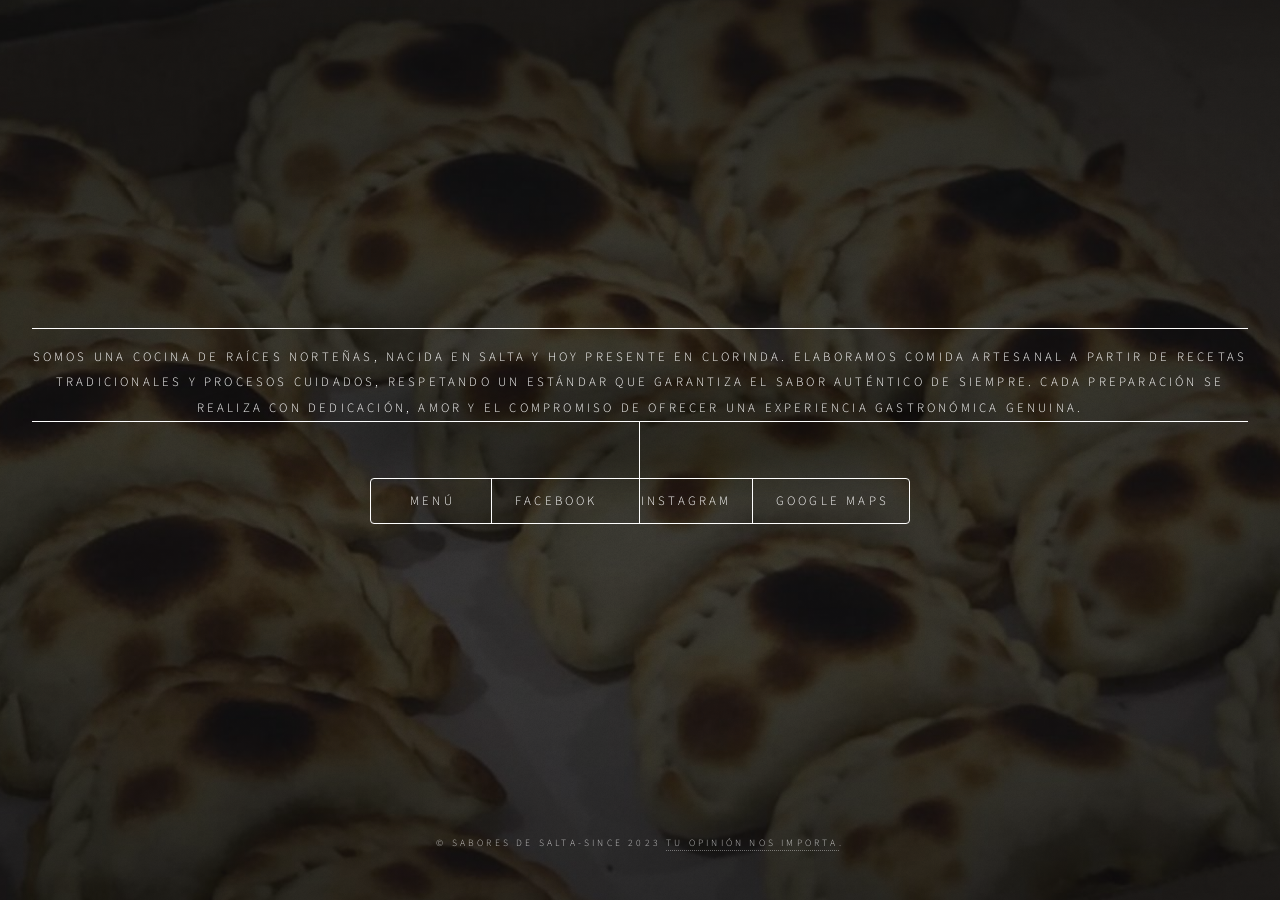
<file: index.html>
<!DOCTYPE HTML>

<html>

<head>
	<title>Sabores de Salta</title>
	<link rel="icon" href="logo.png">
	<meta charset="utf-8" />
	<meta name="viewport" content="width=device-width, initial-scale=1, user-scalable=no" />
	<link rel="stylesheet" href="assets/css/main.css" />
	<noscript>
		<link rel="stylesheet" href="assets/css/noscript.css" />
	</noscript>
	

</head>

<body class="is-preload">

	<!-- Wrapper -->
	<div id="wrapper">

		<!-- Header -->
		<header id="header">
			<!--div class="logo">

				<img class="img" src="/images/logo1.png" alt="">
			</div-->

			<div class="content">
				<div class="inner">
					<h1></h1>
					<p>Somos una cocina de raíces norteñas, nacida en Salta y hoy presente en Clorinda. Elaboramos comida artesanal a partir de recetas tradicionales y procesos cuidados, respetando un estándar que garantiza el sabor auténtico de siempre. Cada preparación se realiza con dedicación, amor y el compromiso de ofrecer una experiencia gastronómica genuina.</p>
				</div>
			</div>
			<nav>
				<ul>
					
					<li><a href="menu/">Menú</a></li>
					<li><a target="_blank" href="https://www.facebook.com/share/1Keb3YxD24/?mibextid=wwXIfr">Facebook</a></li>
					<li><a target="_blank" href="https://www.instagram.com/saboresdesaltaenclo?igsh=MXM5bm1kZDYyMTA4Mw%3D%3D&utm_source=qr"> Instagram</a></li>
					<li><a target="_blank" href="https://maps.app.goo.gl/DLQRybtVczJDeebAA?g_st=ic">Google Maps</a></li>
					<!--<li><a href="#elements">Elements</a></li>-->
				</ul>
			</nav>
		</header>


		<!-- Footer -->
		<footer id="footer">
			<p class="copyright">&copy; Sabores de Salta-Since 2023 <a href="https://wa.me/5493875841496">Tu opinión nos importa</a>.</p>
		</footer>

	</div>

	<!-- BG -->
	<div id="bg"></div>

	<!-- Scripts -->
	<script src="assets/js/jquery.min.js"></script>
	<script src="assets/js/browser.min.js"></script>
	<script src="assets/js/breakpoints.min.js"></script>
	<script src="assets/js/util.js"></script>
	<script src="assets/js/main.js"></script>

</body>

</html>
</file>
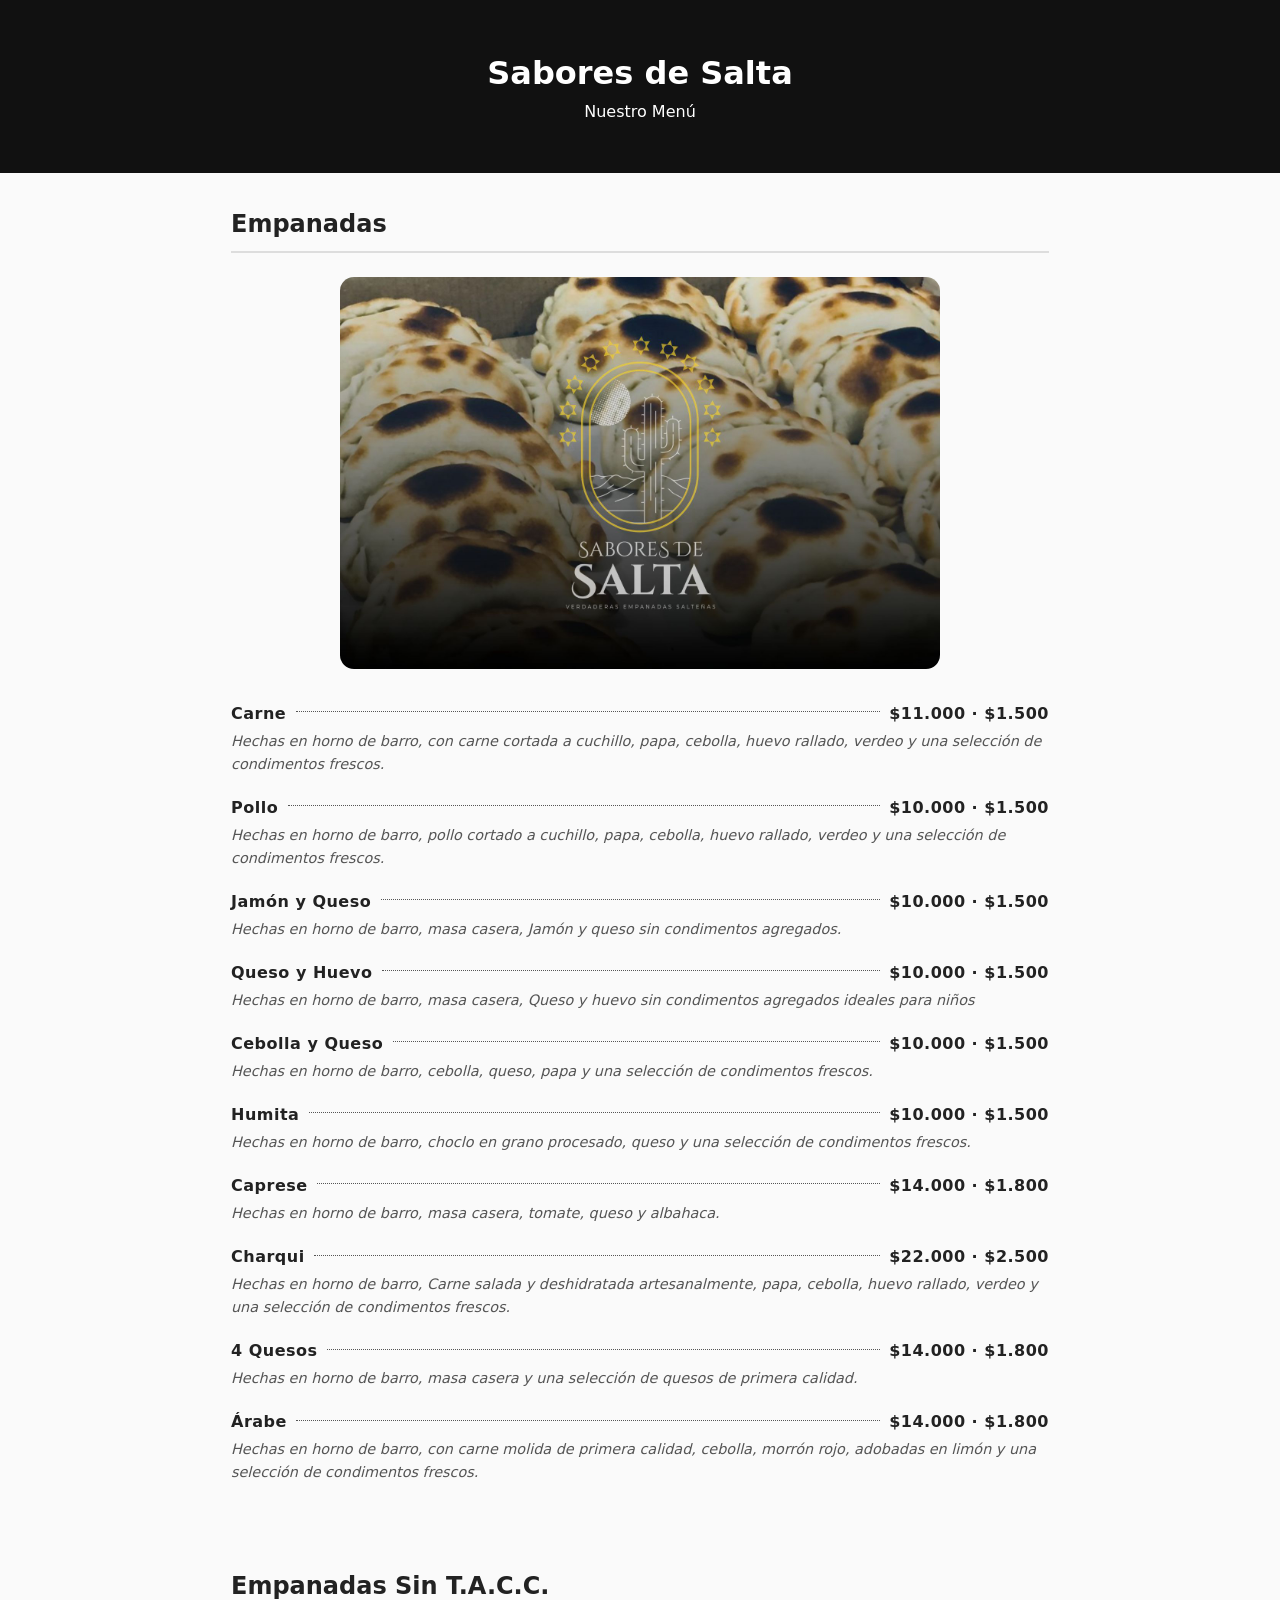
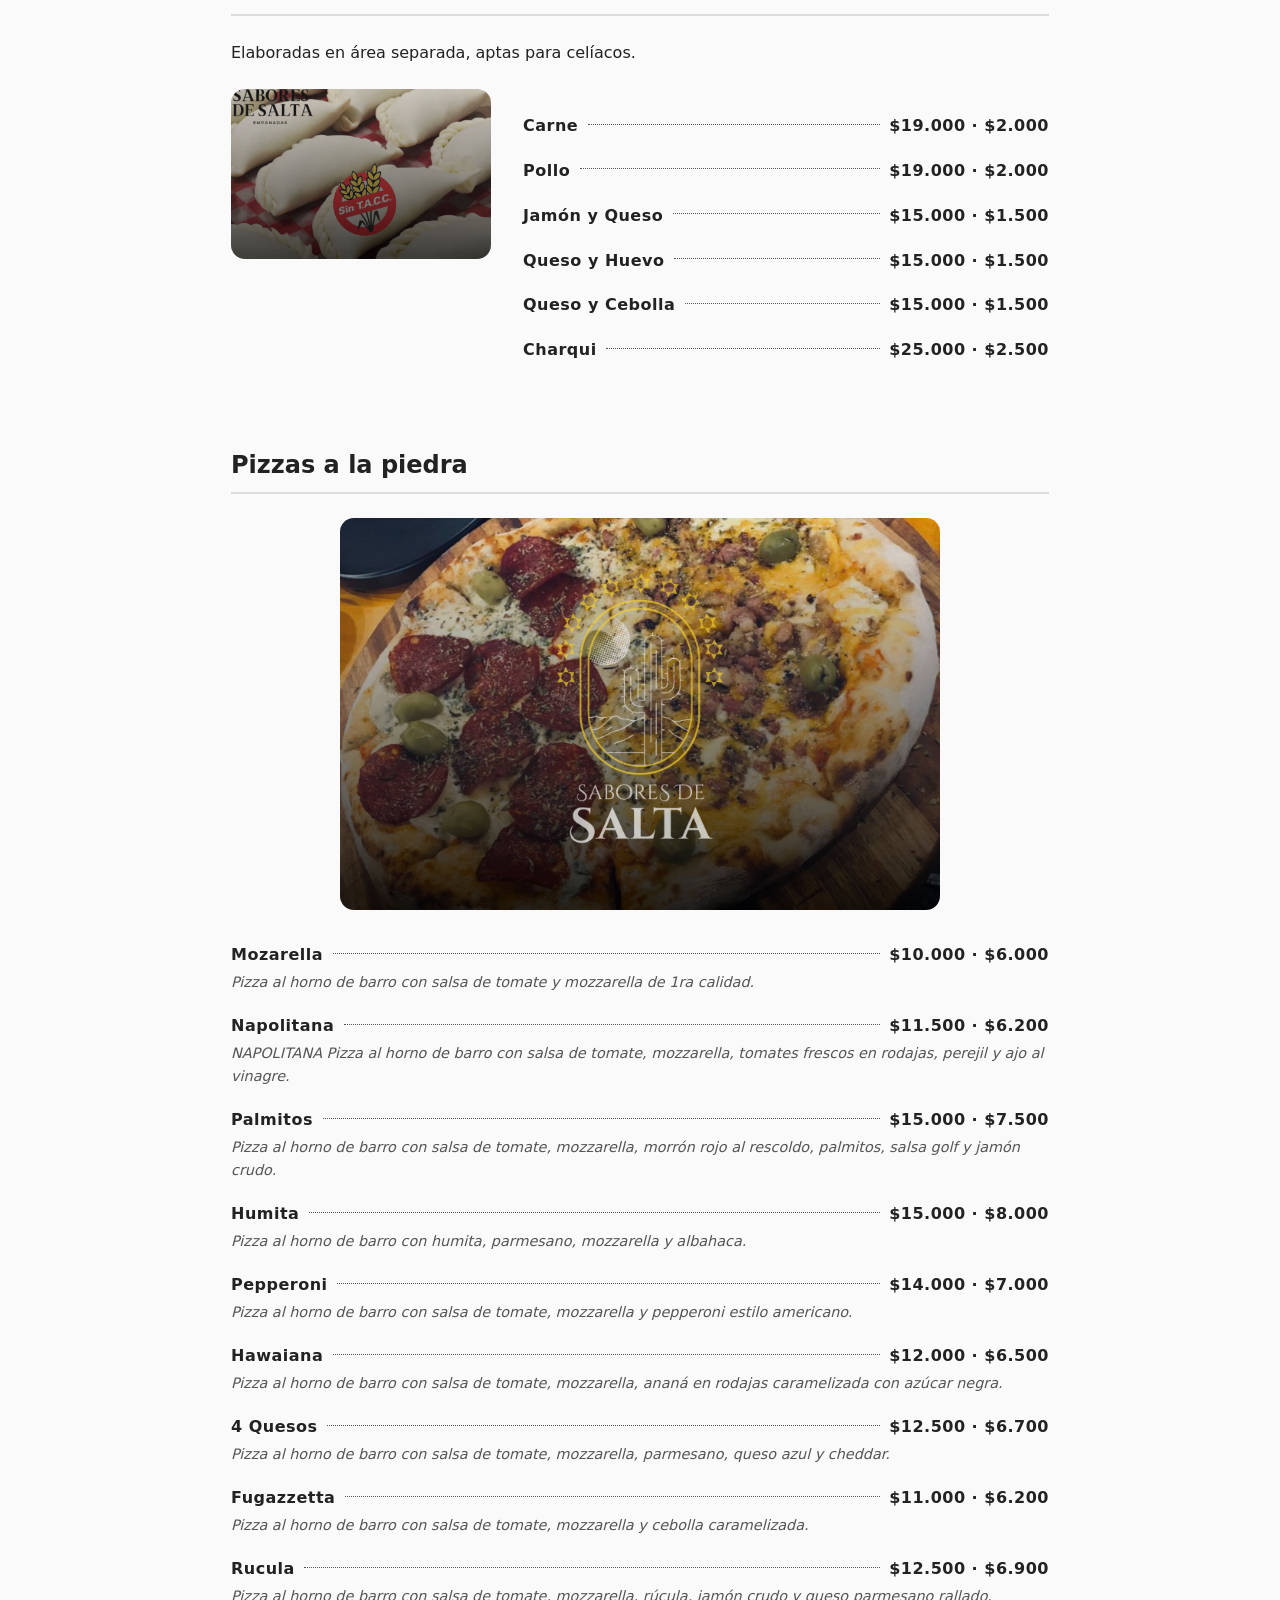
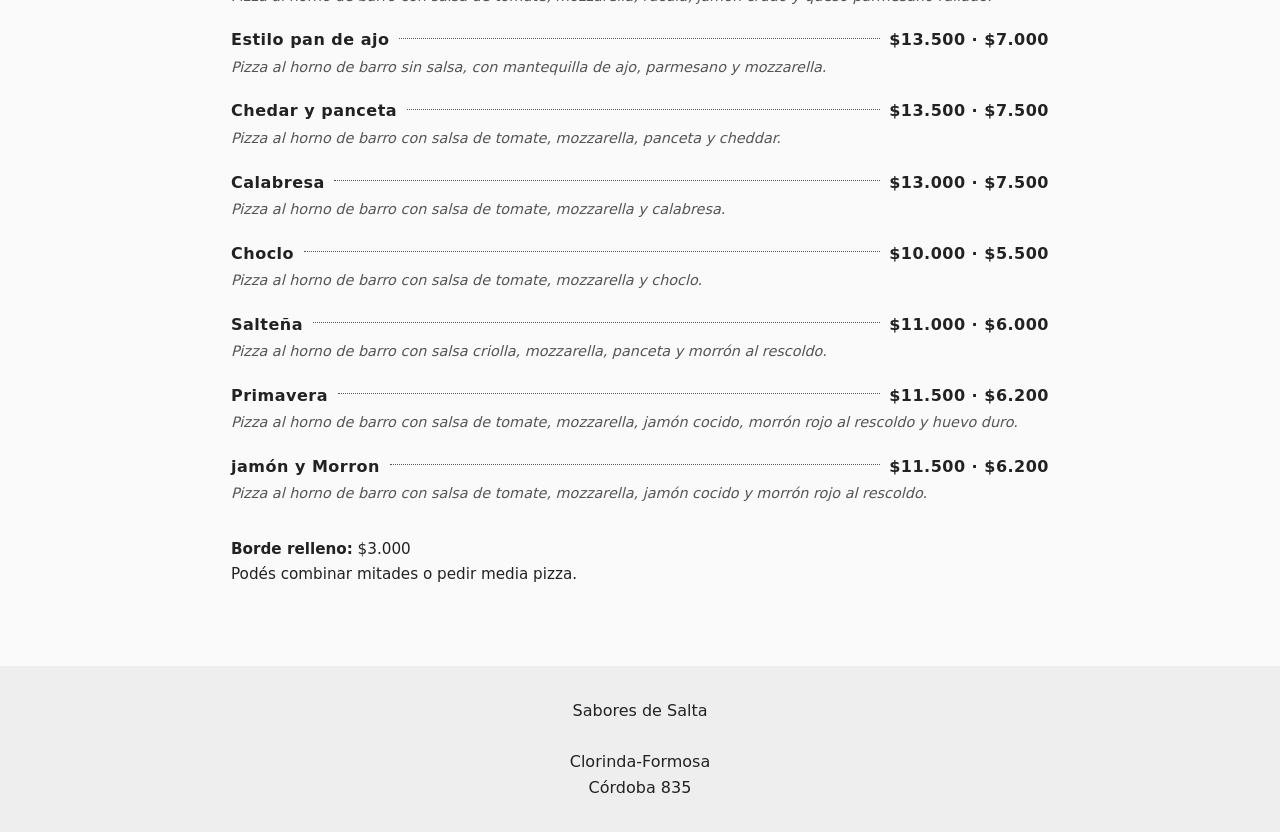
<file: menu/index.html>
<!DOCTYPE html>
<html lang="es">

<head>
  <meta charset="UTF-8">
  <meta name="viewport" content="width=device-width, initial-scale=1.0">
  <title>Menú | Sabores de Salta</title>
  <link rel="icon" href="logo.png">
  <link rel="stylesheet" href="styles.css">
</head>

<body>

  <header class="hero">
    <h1>Sabores de Salta</h1>
    <p>Nuestro Menú</p>
  </header>

  <section class="section">
    <h2>Empanadas</h2>

    <div class="image-box">
      <img src="img/empanadas.jpg" alt="Empanadas salteñas">
    </div>

    <!-- ITEM -->
    <div class="menu-item">
      <div class="menu-line">
        <span class="menu-name">Carne</span>
        <span class="menu-dots"></span>
        <span class="menu-price">$11.000 · $1.500</span>
      </div>
      <p class="menu-desc">
        Hechas en horno de barro, con carne cortada a cuchillo, papa, cebolla, huevo rallado, verdeo y una selección de
        condimentos frescos.
      </p>
    </div>

    <!-- ITEM -->
    <div class="menu-item">
      <div class="menu-line">
        <span class="menu-name">Pollo</span>
        <span class="menu-dots"></span>
        <span class="menu-price">$10.000 · $1.500</span>
      </div>
      <p class="menu-desc">
        Hechas en horno de barro, pollo cortado a cuchillo, papa, cebolla, huevo rallado, verdeo y una selección de
        condimentos frescos.
      </p>
    </div>

    <!-- ITEM -->
    <div class="menu-item">
      <div class="menu-line">
        <span class="menu-name">Jamón y Queso</span>
        <span class="menu-dots"></span>
        <span class="menu-price">$10.000 · $1.500</span>
      </div>
      <p class="menu-desc">
        Hechas en horno de barro, masa casera, Jamón y queso sin condimentos agregados.
      </p>
    </div>

    <!-- ITEM -->
    <div class="menu-item">
      <div class="menu-line">
        <span class="menu-name">Queso y Huevo</span>
        <span class="menu-dots"></span>
        <span class="menu-price">$10.000 · $1.500</span>
      </div>
      <p class="menu-desc">
        Hechas en horno de barro, masa casera, Queso y huevo sin condimentos agregados ideales para niños
      </p>
    </div>

    <!-- ITEM -->
    <div class="menu-item">
      <div class="menu-line">
        <span class="menu-name">Cebolla y Queso</span>
        <span class="menu-dots"></span>
        <span class="menu-price">$10.000 · $1.500</span>
      </div>
      <p class="menu-desc">
        Hechas en horno de barro, cebolla, queso, papa y una selección de
        condimentos frescos.
      </p>
    </div>

    <!-- ITEM -->
    <div class="menu-item">
      <div class="menu-line">
        <span class="menu-name">Humita</span>
        <span class="menu-dots"></span>
        <span class="menu-price">$10.000 · $1.500</span>
      </div>
      <p class="menu-desc">
        Hechas en horno de barro, choclo en grano procesado, queso y una selección de
        condimentos frescos.
      </p>
    </div>

    <!-- ITEM -->
    <div class="menu-item">
      <div class="menu-line">
        <span class="menu-name">Caprese</span>
        <span class="menu-dots"></span>
        <span class="menu-price">$14.000 · $1.800</span>
      </div>
      <p class="menu-desc">
        Hechas en horno de barro, masa casera, tomate, queso y albahaca.
      </p>
    </div>

    <!-- ITEM -->
    <div class="menu-item">
      <div class="menu-line">
        <span class="menu-name">Charqui</span>
        <span class="menu-dots"></span>
        <span class="menu-price">$22.000 · $2.500</span>
      </div>
      <p class="menu-desc">
        Hechas en horno de barro, Carne salada y deshidratada artesanalmente, papa, cebolla, huevo rallado, verdeo y una
        selección de condimentos frescos.
      </p>
    </div>

    <!-- ITEM -->
    <div class="menu-item">
      <div class="menu-line">
        <span class="menu-name">4 Quesos</span>
        <span class="menu-dots"></span>
        <span class="menu-price">$14.000 · $1.800</span>
      </div>
      <p class="menu-desc">
        Hechas en horno de barro, masa casera y una selección de quesos de primera calidad.
      </p>
    </div>

     <div class="menu-item">
      <div class="menu-line">
        <span class="menu-name">Árabe</span>
        <span class="menu-dots"></span>
        <span class="menu-price">$14.000 · $1.800</span>
      </div>
      <p class="menu-desc">
        Hechas en horno de barro, con carne molida de primera calidad, cebolla, morrón rojo, adobadas en limón y una selección de condimentos frescos.
      </p>
    </div>

  </section>

  <section class="section">

    <div class="section-header left">
      <span class="section-icon"></span>
      <h2>Empanadas Sin T.A.C.C.</h2>
      <p class="menu-intro">
        Elaboradas en área separada, aptas para celíacos.
      </p>
    </div>

    <div class="section-media">

      <div class="media-image">
        <img src="img/empanadas-sintacc.jpg" alt="Empanadas Sin T.A.C.C Sabores de Salta">
      </div>

      <div class="media-content">

        <div class="menu-item">
          <div class="menu-line">
            <span class="menu-name">Carne</span>
            <span class="menu-dots"></span>
            <span class="menu-price">$19.000 · $2.000</span>
          </div>
        </div>
        <div class="menu-item">
          <div class="menu-line">
            <span class="menu-name">Pollo</span>
            <span class="menu-dots"></span>
            <span class="menu-price">$19.000 · $2.000</span>
          </div>
        </div>
        <div class="menu-item">
          <div class="menu-line">
            <span class="menu-name">Jamón y Queso</span>
            <span class="menu-dots"></span>
            <span class="menu-price">$15.000 · $1.500</span>
          </div>
        </div>
        <div class="menu-item">
          <div class="menu-line">
            <span class="menu-name">Queso y Huevo</span>
            <span class="menu-dots"></span>
            <span class="menu-price">$15.000 · $1.500</span>
          </div>
        </div>
        <div class="menu-item">
          <div class="menu-line">
            <span class="menu-name">Queso y Cebolla</span>
            <span class="menu-dots"></span>
            <span class="menu-price">$15.000 · $1.500</span>
          </div>
        </div>
        <div class="menu-item">
          <div class="menu-line">
            <span class="menu-name">Charqui</span>
            <span class="menu-dots"></span>
            <span class="menu-price">$25.000 · $2.500</span>
          </div>
        </div>
      </div>
    </div>

  </section>

  <section class="section">
    <h2>Pizzas a la piedra</h2>

    <div class="image-box">
      <img src="img/pizzas.jpg" alt="Pizza a la piedra">
    </div>

    <!-- ITEM -->
    <div class="menu-item">
      <div class="menu-line">
        <span class="menu-name">Mozarella</span>
        <span class="menu-dots"></span>
        <span class="menu-price">$10.000 · $6.000</span>
      </div>
      <p class="menu-desc">
        Pizza al horno de barro con salsa de tomate y mozzarella de 1ra calidad.
      </p>
    </div>

    <!-- ITEM -->
    <div class="menu-item">
      <div class="menu-line">
        <span class="menu-name">Napolitana</span>
        <span class="menu-dots"></span>
        <span class="menu-price">$11.500 · $6.200</span>
      </div>
      <p class="menu-desc">
        NAPOLITANA
        Pizza al horno de barro con salsa de tomate, mozzarella, tomates frescos en rodajas, perejil y ajo al vinagre.
      </p>
    </div>

    <!-- ITEM -->
    <div class="menu-item">
      <div class="menu-line">
        <span class="menu-name">Palmitos</span>
        <span class="menu-dots"></span>
        <span class="menu-price">$15.000 · $7.500</span>
      </div>
      <p class="menu-desc">
        Pizza al horno de barro con salsa de tomate, mozzarella, morrón rojo al rescoldo, palmitos, salsa golf y jamón
        crudo.
      </p>
    </div>

    <!-- ITEM -->
    <div class="menu-item">
      <div class="menu-line">
        <span class="menu-name">Humita</span>
        <span class="menu-dots"></span>
        <span class="menu-price">$15.000 · $8.000</span>
      </div>
      <p class="menu-desc">
        Pizza al horno de barro con humita, parmesano, mozzarella y albahaca. </p>
    </div>

    <!-- ITEM -->
    <div class="menu-item">
      <div class="menu-line">
        <span class="menu-name">Pepperoni</span>
        <span class="menu-dots"></span>
        <span class="menu-price">$14.000 · $7.000</span>
      </div>
      <p class="menu-desc">
        Pizza al horno de barro con salsa de tomate, mozzarella y pepperoni estilo americano.
      </p>
    </div>

    <!-- ITEM -->
    <div class="menu-item">
      <div class="menu-line">
        <span class="menu-name">Hawaiana</span>
        <span class="menu-dots"></span>
        <span class="menu-price">$12.000 · $6.500</span>
      </div>
      <p class="menu-desc">
        Pizza al horno de barro con salsa de tomate, mozzarella, ananá en rodajas caramelizada con azúcar negra.
      </p>
    </div>

    <!-- ITEM -->
    <div class="menu-item">
      <div class="menu-line">
        <span class="menu-name">4 Quesos</span>
        <span class="menu-dots"></span>
        <span class="menu-price">$12.500 · $6.700</span>
      </div>
      <p class="menu-desc">
        Pizza al horno de barro con salsa de tomate, mozzarella, parmesano, queso azul y cheddar.
      </p>
    </div>

    <!-- ITEM -->
    <div class="menu-item">
      <div class="menu-line">
        <span class="menu-name">Fugazzetta</span>
        <span class="menu-dots"></span>
        <span class="menu-price">$11.000 · $6.200</span>
      </div>
      <p class="menu-desc">
        Pizza al horno de barro con salsa de tomate, mozzarella y cebolla caramelizada.
      </p>
    </div>

    <!-- ITEM -->
    <div class="menu-item">
      <div class="menu-line">
        <span class="menu-name">Rucula</span>
        <span class="menu-dots"></span>
        <span class="menu-price">$12.500 · $6.900</span>
      </div>
      <p class="menu-desc">
        Pizza al horno de barro con salsa de tomate, mozzarella, rúcula, jamón crudo y queso parmesano rallado.
      </p>
    </div>

    <!-- ITEM -->
    <div class="menu-item">
      <div class="menu-line">
        <span class="menu-name">Estilo pan de ajo</span>
        <span class="menu-dots"></span>
        <span class="menu-price">$13.500 · $7.000</span>
      </div>
      <p class="menu-desc">
        Pizza al horno de barro sin salsa, con mantequilla de ajo, parmesano y mozzarella.
      </p>
    </div>

    <!-- ITEM -->
    <div class="menu-item">
      <div class="menu-line">
        <span class="menu-name">Chedar y panceta</span>
        <span class="menu-dots"></span>
        <span class="menu-price">$13.500 · $7.500</span>
      </div>
      <p class="menu-desc">
        Pizza al horno de barro con salsa de tomate, mozzarella, panceta y cheddar.

      </p>
    </div>

    <!-- ITEM -->
    <div class="menu-item">
      <div class="menu-line">
        <span class="menu-name">Calabresa</span>
        <span class="menu-dots"></span>
        <span class="menu-price">$13.000 · $7.500</span>
      </div>
      <p class="menu-desc">
        Pizza al horno de barro con salsa de tomate, mozzarella y calabresa.
      </p>
    </div>

    <!-- ITEM -->
    <div class="menu-item">
      <div class="menu-line">
        <span class="menu-name">Choclo</span>
        <span class="menu-dots"></span>
        <span class="menu-price">$10.000 · $5.500</span>
      </div>
      <p class="menu-desc">
        Pizza al horno de barro con salsa de tomate, mozzarella y choclo.
      </p>
    </div>

    <!-- ITEM -->
    <div class="menu-item">
      <div class="menu-line">
        <span class="menu-name">Salteña</span>
        <span class="menu-dots"></span>
        <span class="menu-price">$11.000 · $6.000</span>
      </div>
      <p class="menu-desc">
        Pizza al horno de barro con salsa criolla, mozzarella, panceta y morrón al rescoldo.
      </p>
    </div>

    <!-- ITEM -->
    <div class="menu-item">
      <div class="menu-line">
        <span class="menu-name">Primavera</span>
        <span class="menu-dots"></span>
        <span class="menu-price">$11.500 · $6.200</span>
      </div>
      <p class="menu-desc">
        Pizza al horno de barro con salsa de tomate, mozzarella, jamón cocido, morrón rojo al rescoldo y huevo duro.

      </p>
    </div>

    <!-- ITEM -->
    <div class="menu-item">
      <div class="menu-line">
        <span class="menu-name">jamón y Morron</span>
        <span class="menu-dots"></span>
        <span class="menu-price">$11.500 · $6.200</span>
      </div>
      <p class="menu-desc">
        Pizza al horno de barro con salsa de tomate, mozzarella, jamón cocido y morrón rojo al rescoldo.

      </p>
    </div>

    <div class="extras">
      <p><strong>Borde relleno:</strong> $3.000</p>
      <p>Podés combinar mitades o pedir media pizza.</p>

    </div>
  </section>

  <footer>
    <p>Sabores de Salta</p> <br>
    <p>Clorinda-Formosa</p>


    <p>Córdoba 835</p>
  </footer>

</body>

</html>
</file>
<file: assets/css/noscript.css>
/*
	Dimension by HTML5 UP
	html5up.net | @ajlkn
	Free for personal and commercial use under the CCA 3.0 license (html5up.net/license)
*/

/* BG */

	body.is-preload #bg:before {
		background-color: transparent;
	}

/* Header */

	body.is-preload #header {
		-moz-filter: none;
		-webkit-filter: none;
		-ms-filter: none;
		filter: none;
	}

		body.is-preload #header > * {
			opacity: 1;
		}

		body.is-preload #header .content .inner {
			max-height: none;
			padding: 3rem 2rem;
			opacity: 1;
		}

/* Main */

	#main article {
		opacity: 1;
		margin: 4rem 0 0 0;
	}
</file>
<file: menu/styles.css>
html, body {
  width: 100%;
  overflow-x: hidden;
}
* {
  box-sizing: border-box;
  margin: 0;
  padding: 0;
  font-family: system-ui, sans-serif;
}

body {
  background: #fafafa;
  color: #222;
  line-height: 1.6;
}

.hero {
  background: #111;
  color: #fff;
  text-align: center;
  padding: 3rem 1rem;
}

.section {
  max-width: 850px;
  margin: 0 auto;
  padding: 2rem 1rem;
}

.section h2 {
  margin-bottom: 1.5rem;
  border-bottom: 2px solid #ddd;
  padding-bottom: .5rem;
}

.section .menu-item:first-of-type {
  margin-top: 1.5rem;
}

.image-box {
  display: flex;
  justify-content: center;
  margin-bottom: 2rem;
}

.image-box img {
  width: 100%;
  max-width: 600px;
  height: auto;
  border-radius: 14px;
}

.menu-item {
  margin-bottom: 1.2rem;
}

.menu-line {
  display: flex;
  align-items: center;
  font-weight: 600;
  letter-spacing: 0.5px;
}

.menu-name {
  white-space: nowrap;
}

.menu-dots {
  flex: 1;
  border-bottom: 1px dotted #555;
  margin: 0 0.6rem;
  transform: translateY(-2px);
}

.menu-price {
  white-space: nowrap;
  font-weight: 700;
}

.menu-desc {
  font-size: 0.9rem;
  color: #555;
  margin-top: 0.2rem;
  font-style: italic;
}
/*//////////////sintacc////////////////////*/

.section-media {
  display: flex;
  gap: 2rem;
  align-items: flex-start;
}

.media-image img {
  width: 100%;
  max-width: 260px; /* 👈 imagen más chica */
  border-radius: 14px;
}

.media-content {
  flex: 1;
}

/* Header alineado a la izquierda */
.section-header.left {
  text-align: left;
  margin-bottom: 1.5rem;
}

.section-header.left .section-icon {
  margin-left: 0;
}






/*.menu-item {
  margin-bottom: 1.2rem;
}

.menu-line {
  display: flex;
  align-items: center;
  font-weight: 600;
  letter-spacing: 0.5px;
}

.menu-name {
  white-space: nowrap;
}

.menu-dots {
  flex: 1;
  border-bottom: 1px dotted #555;
  margin: 0 0.6rem;
  transform: translateY(-2px);
}

.menu-price {
  white-space: nowrap;
  font-weight: 700;
}

.menu-desc {
  font-size: 0.9rem;
  color: #555;
  margin-top: 0.2rem;
  font-style: italic;
}
.item {
  margin-bottom: 1.2rem;
}

.item h3 {
  font-size: 1.1rem;
}

.item span {
  font-weight: bold;
}*/

.grid {
  display: grid;
  grid-template-columns: repeat(auto-fit, minmax(220px, 1fr));
  gap: 1rem;
}

.grid div {
  background: #fff;
  padding: 1rem;
  border-radius: 10px;
  display: flex;
  justify-content: space-between;
  font-weight: 500;
}

.extras {
  margin-top: 2rem;
  font-size: .95rem;
}

footer {
  text-align: center;
  padding: 2rem;
  background: #eee;
  margin-top: 3rem;
}

@media (max-width: 480px) {
  .menu-line {
    font-size: 0.95rem;
  }

  .menu-desc {
    font-size: 0.85rem;
  }
}

@media (max-width: 768px) {
  .section-media {
    flex-direction: column;
  }

  .media-image img {
    max-width: 100%;
  }
}
</file>
<file: assets/css/main.css>
@import url(fontawesome-all.min.css);
@import url("https://fonts.googleapis.com/css?family=Source+Sans+Pro:300italic,600italic,300,600");

/*
	Dimension by HTML5 UP
	html5up.net | @ajlkn
	Free for personal and commercial use under the CCA 3.0 license (html5up.net/license)
*/

html, body, div, span, applet, object,
iframe, h1, h2, h3, h4, h5, h6, p, blockquote,
pre, a, abbr, acronym, address, big, cite,
code, del, dfn, em, img, ins, kbd, q, s, samp,
small, strike, strong, sub, sup, tt, var, b,
u, i, center, dl, dt, dd, ol, ul, li, fieldset,
form, label, legend, table, caption, tbody,
tfoot, thead, tr, th, td, article, aside,
canvas, details, embed, figure, figcaption,
footer, header, hgroup, menu, nav, output, ruby,
section, summary, time, mark, audio, video {
	margin: 0;
	padding: 0;
	border: 0;
	font-size: 100%;
	font: inherit;
	vertical-align: baseline;}

article, aside, details, figcaption, figure,
footer, header, hgroup, menu, nav, section {
	display: block;}

body {
	line-height: 1;
}

ol, ul {
	list-style: none;
}

blockquote, q {
	quotes: none;
}

	blockquote:before, blockquote:after, q:before, q:after {
		content: '';
		content: none;
	}

table {
	border-collapse: collapse;
	border-spacing: 0;
}

body {
	-webkit-text-size-adjust: none;
}

mark {
	background-color: transparent;
	color: inherit;
}

input::-moz-focus-inner {
	border: 0;
	padding: 0;
}

input, select, textarea {
	-moz-appearance: none;
	-webkit-appearance: none;
	-ms-appearance: none;
	appearance: none;
}

/* Basic */

	@-ms-viewport {
		width: device-width;
	}

	@media screen and (max-width: 480px) {

		html, body {
			min-width: 320px;
		}

	}

	html {
		box-sizing: border-box;
	}

	*, *:before, *:after {
		box-sizing: inherit;
	}

	body {
		background: #1b1f22;
	}

		body.is-preload *, body.is-preload *:before, body.is-preload *:after {
			-moz-animation: none !important;
			-webkit-animation: none !important;
			-ms-animation: none !important;
			animation: none !important;
			-moz-transition: none !important;
			-webkit-transition: none !important;
			-ms-transition: none !important;
			transition: none !important;
		}

/* Type */

	html {
		font-size: 16pt;
	}

		@media screen and (max-width: 1680px) {

			html {
				font-size: 12pt;
			}

		}

		@media screen and (max-width: 736px) {

			html {
				font-size: 11pt;
			}

		}

		@media screen and (max-width: 360px) {

			html {
				font-size: 10pt;
			}

		}

	body, input, select, textarea {
		color: #ffffff;
		font-family: "Source Sans Pro", sans-serif;
		font-weight: 300;
		font-size: 1rem;
		line-height: 1.65;
	}

	a {
		-moz-transition: color 0.2s ease-in-out, background-color 0.2s ease-in-out, border-bottom-color 0.2s ease-in-out;
		-webkit-transition: color 0.2s ease-in-out, background-color 0.2s ease-in-out, border-bottom-color 0.2s ease-in-out;
		-ms-transition: color 0.2s ease-in-out, background-color 0.2s ease-in-out, border-bottom-color 0.2s ease-in-out;
		transition: color 0.2s ease-in-out, background-color 0.2s ease-in-out, border-bottom-color 0.2s ease-in-out;
		border-bottom: dotted 1px rgba(255, 255, 255, 0.5);
		text-decoration: none;
		color: inherit;
	}

		a:hover {
			border-bottom-color: transparent;
		}

	strong, b {
		color: #ffffff;
		font-weight: 600;
	}

	em, i {
		font-style: italic;
	}

	p {
		margin: 0 0 2rem 0;
	}

	h1, h2, h3, h4, h5, h6 {
		color: #ffffff;
		font-weight: 600;
		line-height: 1.5;
		margin: 0 0 1rem 0;
		text-transform: uppercase;
		letter-spacing: 0.2rem;
	}

		h1 a, h2 a, h3 a, h4 a, h5 a, h6 a {
			color: inherit;
			text-decoration: none;
		}

		h1.major, h2.major, h3.major, h4.major, h5.major, h6.major {
			border-bottom: solid 1px #ffffff;
			width: -moz-max-content;
			width: -webkit-max-content;
			width: -ms-max-content;
			width: max-content;
			padding-bottom: 0.5rem;
			margin: 0 0 2rem 0;
		}

	h1 {
		font-size: 2.25rem;
		line-height: 1.3;
		letter-spacing: 0.5rem;
	}

	h2 {
		font-size: 1.5rem;
		line-height: 1.4;
		letter-spacing: 0.5rem;
	}

	h3 {
		font-size: 1rem;
	}

	h4 {
		font-size: 0.8rem;
	}

	h5 {
		font-size: 0.7rem;
	}

	h6 {
		font-size: 0.6rem;
	}

	@media screen and (max-width: 736px) {

		h1 {
			font-size: 1.75rem;
			line-height: 1.4;
		}

		h2 {
			font-size: 1.25em;
			line-height: 1.5;
		}

	}

	sub {
		font-size: 0.8rem;
		position: relative;
		top: 0.5rem;
	}

	sup {
		font-size: 0.8rem;
		position: relative;
		top: -0.5rem;
	}

	blockquote {
		border-left: solid 4px #ffffff;
		font-style: italic;
		margin: 0 0 2rem 0;
		padding: 0.5rem 0 0.5rem 2rem;
	}

	code {
		background: rgba(255, 255, 255, 0.075);
		border-radius: 4px;
		font-family: "Courier New", monospace;
		font-size: 0.9rem;
		margin: 0 0.25rem;
		padding: 0.25rem 0.65rem;
	}

	pre {
		-webkit-overflow-scrolling: touch;
		font-family: "Courier New", monospace;
		font-size: 0.9rem;
		margin: 0 0 2rem 0;
	}

		pre code {
			display: block;
			line-height: 1.75;
			padding: 1rem 1.5rem;
			overflow-x: auto;
		}

	hr {
		border: 0;
		border-bottom: solid 1px #ffffff;
		margin: 2.75rem 0;
	}

	.align-left {
		text-align: left;
	}

	.align-center {
		text-align: center;
	}

	.align-right {
		text-align: right;
	}

/* Form */

	form {
		margin: 0 0 2rem 0;
	}

		form > :last-child {
			margin-bottom: 0;
		}

		form > .fields {
			display: -moz-flex;
			display: -webkit-flex;
			display: -ms-flex;
			display: flex;
			-moz-flex-wrap: wrap;
			-webkit-flex-wrap: wrap;
			-ms-flex-wrap: wrap;
			flex-wrap: wrap;
			width: calc(100% + 3rem);
			margin: -1.5rem 0 2rem -1.5rem;
		}

			form > .fields > .field {
				-moz-flex-grow: 0;
				-webkit-flex-grow: 0;
				-ms-flex-grow: 0;
				flex-grow: 0;
				-moz-flex-shrink: 0;
				-webkit-flex-shrink: 0;
				-ms-flex-shrink: 0;
				flex-shrink: 0;
				padding: 1.5rem 0 0 1.5rem;
				width: calc(100% - 1.5rem);
			}

				form > .fields > .field.half {
					width: calc(50% - 0.75rem);
				}

				form > .fields > .field.third {
					width: calc(100%/3 - 0.5rem);
				}

				form > .fields > .field.quarter {
					width: calc(25% - 0.375rem);
				}

		@media screen and (max-width: 480px) {

			form > .fields {
				width: calc(100% + 3rem);
				margin: -1.5rem 0 2rem -1.5rem;
			}

				form > .fields > .field {
					padding: 1.5rem 0 0 1.5rem;
					width: calc(100% - 1.5rem);
				}

					form > .fields > .field.half {
						width: calc(100% - 1.5rem);
					}

					form > .fields > .field.third {
						width: calc(100% - 1.5rem);
					}

					form > .fields > .field.quarter {
						width: calc(100% - 1.5rem);
					}

		}

	label {
		color: #ffffff;
		display: block;
		font-size: 0.8rem;
		font-weight: 300;
		letter-spacing: 0.2rem;
		line-height: 1.5;
		margin: 0 0 1rem 0;
		text-transform: uppercase;
	}

	input[type="text"],
	input[type="password"],
	input[type="email"],
	input[type="tel"],
	select,
	textarea {
		-moz-appearance: none;
		-webkit-appearance: none;
		-ms-appearance: none;
		appearance: none;
		-moz-transition: border-color 0.2s ease-in-out, box-shadow 0.2s ease-in-out, background-color 0.2s ease-in-out;
		-webkit-transition: border-color 0.2s ease-in-out, box-shadow 0.2s ease-in-out, background-color 0.2s ease-in-out;
		-ms-transition: border-color 0.2s ease-in-out, box-shadow 0.2s ease-in-out, background-color 0.2s ease-in-out;
		transition: border-color 0.2s ease-in-out, box-shadow 0.2s ease-in-out, background-color 0.2s ease-in-out;
		background-color: transparent;
		border-radius: 4px;
		border: solid 1px #ffffff;
		color: inherit;
		display: block;
		outline: 0;
		padding: 0 1rem;
		text-decoration: none;
		width: 100%;
	}

		input[type="text"]:invalid,
		input[type="password"]:invalid,
		input[type="email"]:invalid,
		input[type="tel"]:invalid,
		select:invalid,
		textarea:invalid {
			box-shadow: none;
		}

		input[type="text"]:focus,
		input[type="password"]:focus,
		input[type="email"]:focus,
		input[type="tel"]:focus,
		select:focus,
		textarea:focus {
			background: rgba(255, 255, 255, 0.075);
			border-color: #ffffff;
			box-shadow: 0 0 0 1px #ffffff;
		}

	select {
		background-image: url("data:image/svg+xml;charset=utf8,%3Csvg xmlns='http://www.w3.org/2000/svg' width='40' height='40' preserveAspectRatio='none' viewBox='0 0 40 40'%3E%3Cpath d='M9.4,12.3l10.4,10.4l10.4-10.4c0.2-0.2,0.5-0.4,0.9-0.4c0.3,0,0.6,0.1,0.9,0.4l3.3,3.3c0.2,0.2,0.4,0.5,0.4,0.9 c0,0.4-0.1,0.6-0.4,0.9L20.7,31.9c-0.2,0.2-0.5,0.4-0.9,0.4c-0.3,0-0.6-0.1-0.9-0.4L4.3,17.3c-0.2-0.2-0.4-0.5-0.4-0.9 c0-0.4,0.1-0.6,0.4-0.9l3.3-3.3c0.2-0.2,0.5-0.4,0.9-0.4S9.1,12.1,9.4,12.3z' fill='%23ffffff' /%3E%3C/svg%3E");
		background-size: 1.25rem;
		background-repeat: no-repeat;
		background-position: calc(100% - 1rem) center;
		height: 2.75rem;
		padding-right: 2.75rem;
		text-overflow: ellipsis;
	}

		select option {
			color: #ffffff;
			background: #1b1f22;
		}

		select:focus::-ms-value {
			background-color: transparent;
		}

		select::-ms-expand {
			display: none;
		}

	input[type="text"],
	input[type="password"],
	input[type="email"],
	select {
		height: 2.75rem;
	}

	textarea {
		padding: 0.75rem 1rem;
	}

	input[type="checkbox"],
	input[type="radio"] {
		-moz-appearance: none;
		-webkit-appearance: none;
		-ms-appearance: none;
		appearance: none;
		display: block;
		float: left;
		margin-right: -2rem;
		opacity: 0;
		width: 1rem;
		z-index: -1;
	}

		input[type="checkbox"] + label,
		input[type="radio"] + label {
			text-decoration: none;
			-moz-user-select: none;
			-webkit-user-select: none;
			-ms-user-select: none;
			user-select: none;
			color: #ffffff;
			cursor: pointer;
			display: inline-block;
			font-size: 0.8rem;
			font-weight: 300;
			margin: 0 0 0.5rem 0;
			padding-left: 2.65rem;
			padding-right: 0.75rem;
			position: relative;
		}

			input[type="checkbox"] + label:before,
			input[type="radio"] + label:before {
				-moz-osx-font-smoothing: grayscale;
				-webkit-font-smoothing: antialiased;
				display: inline-block;
				font-style: normal;
				font-variant: normal;
				text-rendering: auto;
				line-height: 1;
				text-transform: none !important;
				font-family: 'Font Awesome 5 Free';
				font-weight: 900;
			}

			input[type="checkbox"] + label:before,
			input[type="radio"] + label:before {
				-moz-transition: border-color 0.2s ease-in-out, box-shadow 0.2s ease-in-out, background-color 0.2s ease-in-out;
				-webkit-transition: border-color 0.2s ease-in-out, box-shadow 0.2s ease-in-out, background-color 0.2s ease-in-out;
				-ms-transition: border-color 0.2s ease-in-out, box-shadow 0.2s ease-in-out, background-color 0.2s ease-in-out;
				transition: border-color 0.2s ease-in-out, box-shadow 0.2s ease-in-out, background-color 0.2s ease-in-out;
				border-radius: 4px;
				border: solid 1px #ffffff;
				content: '';
				display: inline-block;
				height: 1.65rem;
				left: 0;
				line-height: 1.65rem;
				position: absolute;
				text-align: center;
				top: -0.15rem;
				width: 1.65rem;
			}

		input[type="checkbox"]:checked + label:before,
		input[type="radio"]:checked + label:before {
			background: #ffffff !important;
			border-color: #ffffff !important;
			color: #1b1f22;
			content: '\f00c';
		}

		input[type="checkbox"]:focus + label:before,
		input[type="radio"]:focus + label:before {
			background: rgba(255, 255, 255, 0.075);
			border-color: #ffffff;
			box-shadow: 0 0 0 1px #ffffff;
		}

	input[type="checkbox"] + label:before {
		border-radius: 4px;
	}

	input[type="radio"] + label:before {
		border-radius: 100%;
	}

	::-webkit-input-placeholder {
		color: rgba(255, 255, 255, 0.5) !important;
		opacity: 1.0;
	}

	:-moz-placeholder {
		color: rgba(255, 255, 255, 0.5) !important;
		opacity: 1.0;
	}

	::-moz-placeholder {
		color: rgba(255, 255, 255, 0.5) !important;
		opacity: 1.0;
	}

	:-ms-input-placeholder {
		color: rgba(255, 255, 255, 0.5) !important;
		opacity: 1.0;
	}

	.formerize-placeholder {
		color: rgba(255, 255, 255, 0.5) !important;
		opacity: 1.0;
	}

/* Box */

	.box {
		border-radius: 4px;
		border: solid 1px #ffffff;
		margin-bottom: 2rem;
		padding: 1.5em;
	}

		.box > :last-child,
		.box > :last-child > :last-child,
		.box > :last-child > :last-child > :last-child {
			margin-bottom: 0;
		}

		.box.alt {
			border: 0;
			border-radius: 0;
			padding: 0;
		}

/* Icon */

	.icon {
		text-decoration: none;
		border-bottom: none;
		position: relative;
	}

		.icon:before {
			-moz-osx-font-smoothing: grayscale;
			-webkit-font-smoothing: antialiased;
			display: inline-block;
			font-style: normal;
			font-variant: normal;
			text-rendering: auto;
			line-height: 1;
			text-transform: none !important;
			font-family: 'Font Awesome 5 Free';
			font-weight: 400;
		}

		.icon > .label {
			display: none;
		}

		.icon:before {
			line-height: inherit;
		}

		.icon.solid:before {
			font-weight: 900;
		}

		.icon.brands:before {
			font-family: 'Font Awesome 5 Brands';
		}

/* Image */

	.image {
		border-radius: 4px;
		border: 0;
		display: inline-block;
		position: relative;
	}

		.image:before {
			pointer-events: none;
			background-image: url("../../images/overlay.png");
			background-color: rgba(19, 21, 25, 0.5);
			border-radius: 4px;
			content: '';
			display: block;
			height: 100%;
			left: 0;
			opacity: 0.5;
			position: absolute;
			top: 0;
			width: 100%;
		}

		.image img {
			border-radius: 4px;
			display: block;
		}

		.image.left, .image.right {
			max-width: 40%;
		}

			.image.left img, .image.right img {
				width: 100%;
			}

		.image.left {
			float: left;
			padding: 0 1.5em 1em 0;
			top: 0.25em;
		}

		.image.right {
			float: right;
			padding: 0 0 1em 1.5em;
			top: 0.25em;
		}

		.image.fit {
			display: block;
			margin: 0 0 2rem 0;
			width: 100%;
		}

			.image.fit img {
				width: 100%;
			}

		.image.main {
			display: block;
			margin: 2.5rem 0;
			width: 100%;
		}

			.image.main img {
				width: 100%;
			}

		@media screen and (max-width: 736px) {

			.image.main {
				margin: 2rem 0;
			}

		}

		@media screen and (max-width: 480px) {

			.image.main {
				margin: 1.5rem 0;
			}

		}

/* List */

	ol {
		list-style: decimal;
		margin: 0 0 2rem 0;
		padding-left: 1.25em;
	}

		ol li {
			padding-left: 0.25em;
		}

	ul {
		list-style: disc;
		margin: 0 0 2rem 0;
		padding-left: 1em;
	}

		ul li {
			padding-left: 0.5em;
		}

		ul.alt {
			list-style: none;
			padding-left: 0;
		}

			ul.alt li {
				border-top: solid 1px #ffffff;
				padding: 0.5em 0;
			}

				ul.alt li:first-child {
					border-top: 0;
					padding-top: 0;
				}

	dl {
		margin: 0 0 2rem 0;
	}

		dl dt {
			display: block;
			font-weight: 600;
			margin: 0 0 1rem 0;
		}

		dl dd {
			margin-left: 2rem;
		}

/* Actions */

	ul.actions {
		display: -moz-flex;
		display: -webkit-flex;
		display: -ms-flex;
		display: flex;
		cursor: default;
		list-style: none;
		margin-left: -1rem;
		padding-left: 0;
	}

		ul.actions li {
			padding: 0 0 0 1rem;
			vertical-align: middle;
		}

		ul.actions.special {
			-moz-justify-content: center;
			-webkit-justify-content: center;
			-ms-justify-content: center;
			justify-content: center;
			width: 100%;
			margin-left: 0;
		}

			ul.actions.special li:first-child {
				padding-left: 0;
			}

		ul.actions.stacked {
			-moz-flex-direction: column;
			-webkit-flex-direction: column;
			-ms-flex-direction: column;
			flex-direction: column;
			margin-left: 0;
		}

			ul.actions.stacked li {
				padding: 1.3rem 0 0 0;
			}

				ul.actions.stacked li:first-child {
					padding-top: 0;
				}

		ul.actions.fit {
			width: calc(100% + 1rem);
		}

			ul.actions.fit li {
				-moz-flex-grow: 1;
				-webkit-flex-grow: 1;
				-ms-flex-grow: 1;
				flex-grow: 1;
				-moz-flex-shrink: 1;
				-webkit-flex-shrink: 1;
				-ms-flex-shrink: 1;
				flex-shrink: 1;
				width: 100%;
			}

				ul.actions.fit li > * {
					width: 100%;
				}

			ul.actions.fit.stacked {
				width: 100%;
			}

		@media screen and (max-width: 480px) {

			ul.actions:not(.fixed) {
				-moz-flex-direction: column;
				-webkit-flex-direction: column;
				-ms-flex-direction: column;
				flex-direction: column;
				margin-left: 0;
				width: 100% !important;
			}

				ul.actions:not(.fixed) li {
					-moz-flex-grow: 1;
					-webkit-flex-grow: 1;
					-ms-flex-grow: 1;
					flex-grow: 1;
					-moz-flex-shrink: 1;
					-webkit-flex-shrink: 1;
					-ms-flex-shrink: 1;
					flex-shrink: 1;
					padding: 1rem 0 0 0;
					text-align: center;
					width: 100%;
				}

					ul.actions:not(.fixed) li > * {
						width: 100%;
					}

					ul.actions:not(.fixed) li:first-child {
						padding-top: 0;
					}

					ul.actions:not(.fixed) li input[type="submit"],
					ul.actions:not(.fixed) li input[type="reset"],
					ul.actions:not(.fixed) li input[type="button"],
					ul.actions:not(.fixed) li button,
					ul.actions:not(.fixed) li .button {
						width: 100%;
					}

						ul.actions:not(.fixed) li input[type="submit"].icon:before,
						ul.actions:not(.fixed) li input[type="reset"].icon:before,
						ul.actions:not(.fixed) li input[type="button"].icon:before,
						ul.actions:not(.fixed) li button.icon:before,
						ul.actions:not(.fixed) li .button.icon:before {
							margin-left: -0.5em;
						}

		}

/* Icons */

	ul.icons {
		cursor: default;
		list-style: none;
		padding-left: 0;
	}

		ul.icons li {
			display: inline-block;
			padding: 0 0.75em 0 0;
		}

			ul.icons li:last-child {
				padding-right: 0;
			}

			ul.icons li a {
				border-radius: 100%;
				box-shadow: inset 0 0 0 1px #ffffff;
				display: inline-block;
				height: 2.25rem;
				line-height: 2.25rem;
				text-align: center;
				width: 2.25rem;
			}

				ul.icons li a:hover {
					background-color: rgba(255, 255, 255, 0.075);
				}

				ul.icons li a:active {
					background-color: rgba(255, 255, 255, 0.175);
				}

/* Table */

	.table-wrapper {
		-webkit-overflow-scrolling: touch;
		overflow-x: auto;
	}

	table {
		margin: 0 0 2rem 0;
		width: 100%;
	}

		table tbody tr {
			border: solid 1px #ffffff;
			border-left: 0;
			border-right: 0;
		}

			table tbody tr:nth-child(2n + 1) {
				background-color: rgba(255, 255, 255, 0.075);
			}

		table td {
			padding: 0.75em 0.75em;
		}

		table th {
			color: #ffffff;
			font-size: 0.9em;
			font-weight: 600;
			padding: 0 0.75em 0.75em 0.75em;
			text-align: left;
		}

		table thead {
			border-bottom: solid 2px #ffffff;
		}

		table tfoot {
			border-top: solid 2px #ffffff;
		}

		table.alt {
			border-collapse: separate;
		}

			table.alt tbody tr td {
				border: solid 1px #ffffff;
				border-left-width: 0;
				border-top-width: 0;
			}

				table.alt tbody tr td:first-child {
					border-left-width: 1px;
				}

			table.alt tbody tr:first-child td {
				border-top-width: 1px;
			}

			table.alt thead {
				border-bottom: 0;
			}

			table.alt tfoot {
				border-top: 0;
			}

/* Button */

	input[type="submit"],
	input[type="reset"],
	input[type="button"],
	button,
	.button {
		-moz-appearance: none;
		-webkit-appearance: none;
		-ms-appearance: none;
		appearance: none;
		-moz-transition: background-color 0.2s ease-in-out, color 0.2s ease-in-out;
		-webkit-transition: background-color 0.2s ease-in-out, color 0.2s ease-in-out;
		-ms-transition: background-color 0.2s ease-in-out, color 0.2s ease-in-out;
		transition: background-color 0.2s ease-in-out, color 0.2s ease-in-out;
		background-color: transparent;
		border-radius: 4px;
		border: 0;
		box-shadow: inset 0 0 0 1px #ffffff;
		color: #ffffff !important;
		cursor: pointer;
		display: inline-block;
		font-size: 0.8rem;
		font-weight: 300;
		height: 2.75rem;
		letter-spacing: 0.2rem;
		line-height: 2.75rem;
		outline: 0;
		padding: 0 1.25rem 0 1.35rem;
		text-align: center;
		text-decoration: none;
		text-transform: uppercase;
		white-space: nowrap;
	}

		input[type="submit"]:hover,
		input[type="reset"]:hover,
		input[type="button"]:hover,
		button:hover,
		.button:hover {
			background-color: rgba(255, 255, 255, 0.075);
		}

		input[type="submit"]:active,
		input[type="reset"]:active,
		input[type="button"]:active,
		button:active,
		.button:active {
			background-color: rgba(255, 255, 255, 0.175);
		}

		input[type="submit"].icon:before,
		input[type="reset"].icon:before,
		input[type="button"].icon:before,
		button.icon:before,
		.button.icon:before {
			margin-right: 0.5em;
		}

		input[type="submit"].fit,
		input[type="reset"].fit,
		input[type="button"].fit,
		button.fit,
		.button.fit {
			width: 100%;
		}

		input[type="submit"].small,
		input[type="reset"].small,
		input[type="button"].small,
		button.small,
		.button.small {
			font-size: 0.6rem;
			height: 2.0625rem;
			line-height: 2.0625rem;
		}

		input[type="submit"].primary,
		input[type="reset"].primary,
		input[type="button"].primary,
		button.primary,
		.button.primary {
			background-color: #ffffff;
			color: #1b1f22 !important;
			font-weight: 600;
		}

		input[type="submit"].disabled, input[type="submit"]:disabled,
		input[type="reset"].disabled,
		input[type="reset"]:disabled,
		input[type="button"].disabled,
		input[type="button"]:disabled,
		button.disabled,
		button:disabled,
		.button.disabled,
		.button:disabled {
			pointer-events: none;
			cursor: default;
			opacity: 0.25;
		}

	input[type="submit"],
	input[type="reset"],
	input[type="button"],
	button {
		line-height: calc(2.75rem - 2px);
	}

/* BG */

	#bg {
		-moz-transform: scale(1.0);
		-webkit-transform: scale(1.0);
		-ms-transform: scale(1.0);
		transform: scale(1.0);
		-webkit-backface-visibility: hidden;
		position: fixed;
		top: 0;
		left: 0;
		width: 100%;
		height: 100vh;
		z-index: 1;
	}

		#bg:before, #bg:after {
			content: '';
			display: block;
			position: absolute;
			top: 0;
			left: 0;
			width: 100%;
			height: 100%;
		}

		#bg:before {
			-moz-transition: background-color 2.5s ease-in-out;
			-webkit-transition: background-color 2.5s ease-in-out;
			-ms-transition: background-color 2.5s ease-in-out;
			transition: background-color 2.5s ease-in-out;
			-moz-transition-delay: 0.75s;
			-webkit-transition-delay: 0.75s;
			-ms-transition-delay: 0.75s;
			transition-delay: 0.75s;
			background-image: linear-gradient(to top, rgba(19, 21, 25, 0.5), rgba(19, 21, 25, 0.5)), url("../../images/overlay.png");
			background-size: auto,
 256px 256px;
			background-position: center,
 center;
			background-repeat: no-repeat,
 repeat;
			z-index: 2;
		}

		#bg:after {
			-moz-transform: scale(1.125);
			-webkit-transform: scale(1.125);
			-ms-transform: scale(1.125);
			transform: scale(1.125);
			-moz-transition: -moz-transform 0.325s ease-in-out, -moz-filter 0.325s ease-in-out;
			-webkit-transition: -webkit-transform 0.325s ease-in-out, -webkit-filter 0.325s ease-in-out;
			-ms-transition: -ms-transform 0.325s ease-in-out, -ms-filter 0.325s ease-in-out;
			transition: transform 0.325s ease-in-out, filter 0.325s ease-in-out;
			background-image: url("../../images/bg.jpg");
			background-position: center;
			background-size: cover;
			background-repeat: no-repeat;
			z-index: 1;
		}

		body.is-article-visible #bg:after {
			-moz-transform: scale(1.0825);
			-webkit-transform: scale(1.0825);
			-ms-transform: scale(1.0825);
			transform: scale(1.0825);
			-moz-filter: blur(0.2rem);
			-webkit-filter: blur(0.2rem);
			-ms-filter: blur(0.2rem);
			filter: blur(0.2rem);
		}

		body.is-preload #bg:before {
			background-color: #000000;
		}

/* Wrapper */

	#wrapper {
		display: -moz-flex;
		display: -webkit-flex;
		display: -ms-flex;
		display: flex;
		-moz-flex-direction: column;
		-webkit-flex-direction: column;
		-ms-flex-direction: column;
		flex-direction: column;
		-moz-align-items: center;
		-webkit-align-items: center;
		-ms-align-items: center;
		align-items: center;
		-moz-justify-content: space-between;
		-webkit-justify-content: space-between;
		-ms-justify-content: space-between;
		justify-content: space-between;
		position: relative;
		min-height: 100vh;
		width: 100%;
		padding: 4rem 2rem;
		z-index: 3;
	}

		#wrapper:before {
			content: '';
			display: block;
		}

		@media screen and (max-width: 1680px) {

			#wrapper {
				padding: 3rem 2rem;
			}

		}

		@media screen and (max-width: 736px) {

			#wrapper {
				padding: 2rem 1rem;
			}

		}

		@media screen and (max-width: 480px) {

			#wrapper {
				padding: 1rem;
			}

		}

/* Header */

	#header {
		display: -moz-flex;
		display: -webkit-flex;
		display: -ms-flex;
		display: flex;
		-moz-flex-direction: column;
		-webkit-flex-direction: column;
		-ms-flex-direction: column;
		flex-direction: column;
		-moz-align-items: center;
		-webkit-align-items: center;
		-ms-align-items: center;
		align-items: center;
		-moz-transition: -moz-transform 0.325s ease-in-out, -moz-filter 0.325s ease-in-out, opacity 0.325s ease-in-out;
		-webkit-transition: -webkit-transform 0.325s ease-in-out, -webkit-filter 0.325s ease-in-out, opacity 0.325s ease-in-out;
		-ms-transition: -ms-transform 0.325s ease-in-out, -ms-filter 0.325s ease-in-out, opacity 0.325s ease-in-out;
		transition: transform 0.325s ease-in-out, filter 0.325s ease-in-out, opacity 0.325s ease-in-out;
		background-image: -moz-radial-gradient(rgba(0, 0, 0, 0.25) 25%, rgba(0, 0, 0, 0) 55%);
		background-image: -webkit-radial-gradient(rgba(0, 0, 0, 0.25) 25%, rgba(0, 0, 0, 0) 55%);
		background-image: -ms-radial-gradient(rgba(0, 0, 0, 0.25) 25%, rgba(0, 0, 0, 0) 55%);
		background-image: radial-gradient(rgba(0, 0, 0, 0.25) 25%, rgba(0, 0, 0, 0) 55%);
		max-width: 100%;
		text-align: center;
	}

		#header > * {
			-moz-transition: opacity 0.325s ease-in-out;
			-webkit-transition: opacity 0.325s ease-in-out;
			-ms-transition: opacity 0.325s ease-in-out;
			transition: opacity 0.325s ease-in-out;
			position: relative;
			margin-top: 3.5rem;
		}

			#header > *:before {
				content: '';
				display: block;
				position: absolute;
				top: calc(-3.5rem - 1px);
				left: calc(50% - 1px);
				width: 1px;
				height: calc(3.5rem + 1px);
				background: #ffffff;
			}

		#header > :first-child {
			margin-top: 0;
		}

			#header > :first-child:before {
				display: none;
			}

		#header .logo {
			width: 10rem;
			height: 5.5rem;
			line-height: 5.5rem;
			padding: 15px;
			display: block;
			margin: 0 auto;
			/*border: solid 1px #ffffff;
			border-radius: 100%;*/
		}
		/*header .logo .img {
			width:100%;
			display: grid;
			justify-content:center ;
			margin: 0 auto;
			
		}*/

			

		#header .content {
			border-style: solid;
			border-color: #ffffff;
			border-top-width: 1px;
			border-bottom-width: 1px;
			max-width: 100%;
		}

			/*#header .content .inner {
				-moz-transition: max-height 0.75s ease, padding 0.75s ease, opacity 0.325s ease-in-out;
				-webkit-transition: max-height 0.75s ease, padding 0.75s ease, opacity 0.325s ease-in-out;
				-ms-transition: max-height 0.75s ease, padding 0.75s ease, opacity 0.325s ease-in-out;
				transition: max-height 0.75s ease, padding 0.75s ease, opacity 0.325s ease-in-out;
				-moz-transition-delay: 0.25s;
				-webkit-transition-delay: 0.25s;
				-ms-transition-delay: 0.25s;
				transition-delay: 0.25s;
				padding: 3rem 2rem;
				max-height: 40rem;
				overflow: hidden;
			}*/

				#header .content .inner > :last-child {
					margin-bottom: 0;
				}

			#header .content p {
				text-transform: uppercase;
				letter-spacing: 0.2rem;
				font-size: 0.8rem;
				line-height: 2;
			}

		#header nav ul {
			display: -moz-flex;
			display: -webkit-flex;
			display: -ms-flex;
			display: flex;
			margin-bottom: 0;
			list-style: none;
			padding-left: 0;
			border: solid 1px #ffffff;
			border-radius: 4px;
		}

			#header nav ul li {
				padding-left: 0;
				border-left: solid 1px #ffffff;
			}

				#header nav ul li:first-child {
					border-left: 0;
				}

				#header nav ul li a {
					display: block;
					min-width: 7.5rem;
					height: 2.75rem;
					line-height: 2.75rem;
					padding: 0 1.25rem 0 1.45rem;
					text-transform: uppercase;
					letter-spacing: 0.2rem;
					font-size: 0.8rem;
					border-bottom: 0;
				}

					#header nav ul li a:hover {
						background-color: rgba(255, 255, 255, 0.075);
					}

					#header nav ul li a:active {
						background-color: rgba(255, 255, 255, 0.175);
					}

		#header nav.use-middle:after {
			content: '';
			display: block;
			position: absolute;
			top: 0;
			left: calc(50% - 1px);
			width: 1px;
			height: 100%;
			background: #ffffff;
		}

		#header nav.use-middle ul li.is-middle {
			border-left: 0;
		}

		body.is-article-visible #header {
			-moz-transform: scale(0.95);
			-webkit-transform: scale(0.95);
			-ms-transform: scale(0.95);
			transform: scale(0.95);
			-moz-filter: blur(0.1rem);
			-webkit-filter: blur(0.1rem);
			-ms-filter: blur(0.1rem);
			filter: blur(0.1rem);
			opacity: 0;
		}

		body.is-preload #header {
			-moz-filter: blur(0.125rem);
			-webkit-filter: blur(0.125rem);
			-ms-filter: blur(0.125rem);
			filter: blur(0.125rem);
		}

			body.is-preload #header > * {
				opacity: 0;
			}

			body.is-preload #header .content .inner {
				max-height: 0;
				padding-top: 0;
				padding-bottom: 0;
				opacity: 0;
			}

		@media screen and (max-width: 980px) {

			#header .content p br {
				display: none;
			}

		}

		@media screen and (max-width: 736px) {

			#header > * {
				margin-top: 2rem;
			}

				#header > *:before {
					top: calc(-2rem - 1px);
					height: calc(2rem + 1px);
				}

			#header .logo {
				width: 4.75rem;
				height: 4.75rem;
				line-height: 4.75rem;
			}

				#header .logo .icon:before {
					font-size: 1.75rem;
				}

			#header .content .inner {
				padding: 2.5rem 1rem;
			}

			#header .content p {
				line-height: 1.875;
			}

		}

		@media screen and (max-width: 480px) {

			#header {
				padding: 1.5rem 0;
			}

				#header .content .inner {
					padding: 2.5rem 0;
				}

				#header nav ul {
					-moz-flex-direction: column;
					-webkit-flex-direction: column;
					-ms-flex-direction: column;
					flex-direction: column;
					min-width: 10rem;
					max-width: 100%;
				}

					#header nav ul li {
						border-left: 0;
						border-top: solid 1px #ffffff;
					}

						#header nav ul li:first-child {
							border-top: 0;
						}

						#header nav ul li a {
							height: 3rem;
							line-height: 3rem;
							min-width: 0;
							width: 100%;
						}

				#header nav.use-middle:after {
					display: none;
				}

		}

/* Main */

	#main {
		-moz-flex-grow: 1;
		-webkit-flex-grow: 1;
		-ms-flex-grow: 1;
		flex-grow: 1;
		-moz-flex-shrink: 1;
		-webkit-flex-shrink: 1;
		-ms-flex-shrink: 1;
		flex-shrink: 1;
		display: -moz-flex;
		display: -webkit-flex;
		display: -ms-flex;
		display: flex;
		-moz-align-items: center;
		-webkit-align-items: center;
		-ms-align-items: center;
		align-items: center;
		-moz-justify-content: center;
		-webkit-justify-content: center;
		-ms-justify-content: center;
		justify-content: center;
		-moz-flex-direction: column;
		-webkit-flex-direction: column;
		-ms-flex-direction: column;
		flex-direction: column;
		position: relative;
		max-width: 100%;
		z-index: 3;
	}

		#main article {
			-moz-transform: translateY(0.25rem);
			-webkit-transform: translateY(0.25rem);
			-ms-transform: translateY(0.25rem);
			transform: translateY(0.25rem);
			-moz-transition: opacity 0.325s ease-in-out, -moz-transform 0.325s ease-in-out;
			-webkit-transition: opacity 0.325s ease-in-out, -webkit-transform 0.325s ease-in-out;
			-ms-transition: opacity 0.325s ease-in-out, -ms-transform 0.325s ease-in-out;
			transition: opacity 0.325s ease-in-out, transform 0.325s ease-in-out;
			padding: 4.5rem 2.5rem 1.5rem 2.5rem ;
			position: relative;
			width: 40rem;
			max-width: 100%;
			background-color: rgba(27, 31, 34, 0.85);
			border-radius: 4px;
			opacity: 0;
		}

			#main article.active {
				-moz-transform: translateY(0);
				-webkit-transform: translateY(0);
				-ms-transform: translateY(0);
				transform: translateY(0);
				opacity: 1;
			}

			#main article .close {
				display: block;
				position: absolute;
				top: 0;
				right: 0;
				width: 4rem;
				height: 4rem;
				cursor: pointer;
				text-indent: 4rem;
				overflow: hidden;
				white-space: nowrap;
			}

				#main article .close:before {
					-moz-transition: background-color 0.2s ease-in-out;
					-webkit-transition: background-color 0.2s ease-in-out;
					-ms-transition: background-color 0.2s ease-in-out;
					transition: background-color 0.2s ease-in-out;
					content: '';
					display: block;
					position: absolute;
					top: 0.75rem;
					left: 0.75rem;
					width: 2.5rem;
					height: 2.5rem;
					border-radius: 100%;
					background-position: center;
					background-image: url("data:image/svg+xml;charset=utf8,%3Csvg xmlns='http://www.w3.org/2000/svg' xmlns:xlink='http://www.w3.org/1999/xlink' width='20px' height='20px' viewBox='0 0 20 20' zoomAndPan='disable'%3E%3Cstyle%3Eline %7B stroke: %23ffffff%3B stroke-width: 1%3B %7D%3C/style%3E%3Cline x1='2' y1='2' x2='18' y2='18' /%3E%3Cline x1='18' y1='2' x2='2' y2='18' /%3E%3C/svg%3E");
					background-size: 20px 20px;
					background-repeat: no-repeat;
				}

				#main article .close:hover:before {
					background-color: rgba(255, 255, 255, 0.075);
				}

				#main article .close:active:before {
					background-color: rgba(255, 255, 255, 0.175);
				}

		@media screen and (max-width: 736px) {

			#main article {
				padding: 3.5rem 2rem 0.5rem 2rem ;
			}

				#main article .close:before {
					top: 0.875rem;
					left: 0.875rem;
					width: 2.25rem;
					height: 2.25rem;
					background-size: 14px 14px;
				}

		}

		@media screen and (max-width: 480px) {

			#main article {
				padding: 3rem 1.5rem 0.5rem 1.5rem ;
			}

		}

/* Footer */

	#footer {
		-moz-transition: -moz-transform 0.325s ease-in-out, -moz-filter 0.325s ease-in-out, opacity 0.325s ease-in-out;
		-webkit-transition: -webkit-transform 0.325s ease-in-out, -webkit-filter 0.325s ease-in-out, opacity 0.325s ease-in-out;
		-ms-transition: -ms-transform 0.325s ease-in-out, -ms-filter 0.325s ease-in-out, opacity 0.325s ease-in-out;
		transition: transform 0.325s ease-in-out, filter 0.325s ease-in-out, opacity 0.325s ease-in-out;
		width: 100%;
		max-width: 100%;
		margin-top: 2rem;
		text-align: center;
	}

		#footer .copyright {
			letter-spacing: 0.2rem;
			font-size: 0.6rem;
			opacity: 0.75;
			margin-bottom: 0;
			text-transform: uppercase;
		}

		body.is-article-visible #footer {
			-moz-transform: scale(0.95);
			-webkit-transform: scale(0.95);
			-ms-transform: scale(0.95);
			transform: scale(0.95);
			-moz-filter: blur(0.1rem);
			-webkit-filter: blur(0.1rem);
			-ms-filter: blur(0.1rem);
			filter: blur(0.1rem);
			opacity: 0;
		}

		body.is-preload #footer {
			opacity: 0;
		}
</file>
